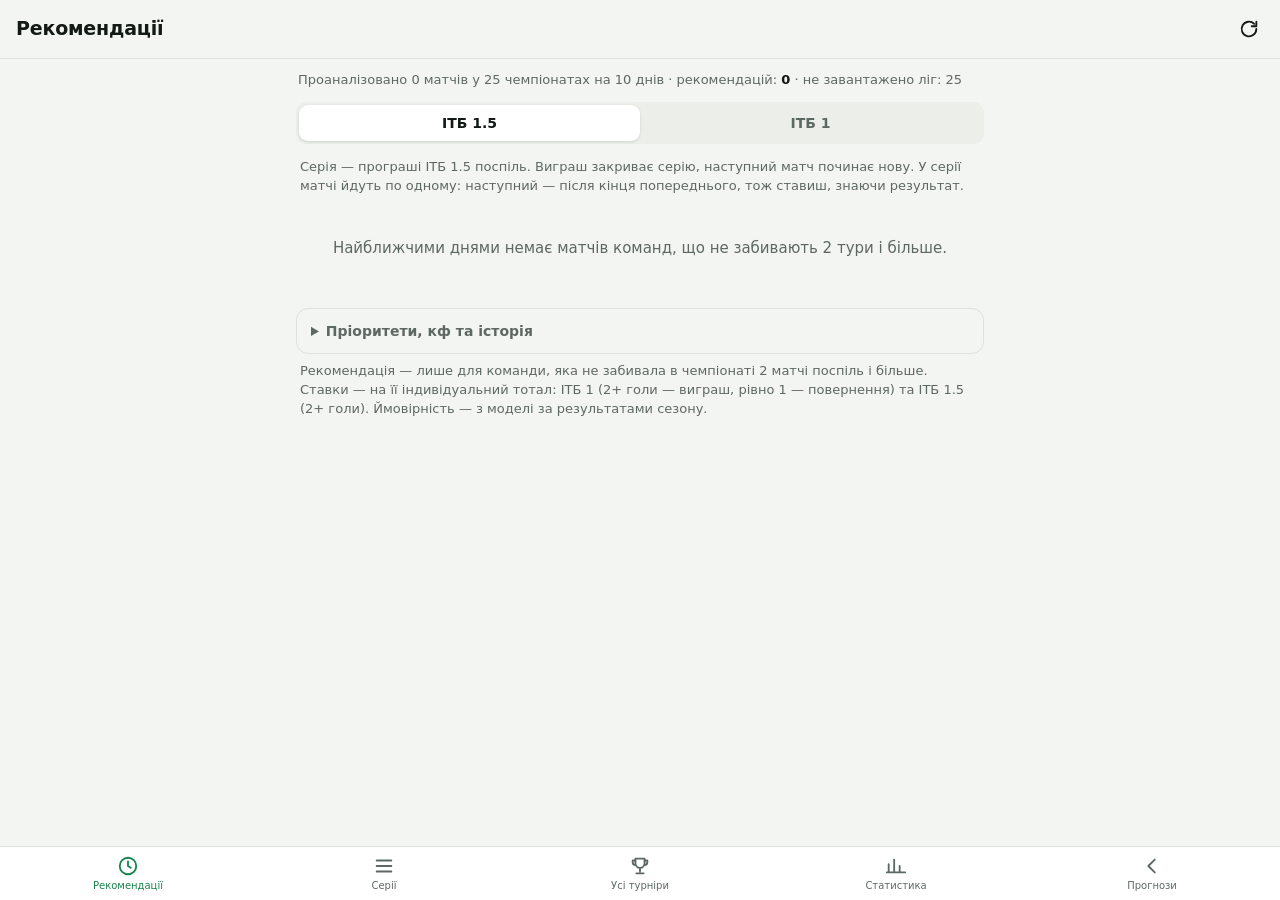
<file: drought/index.html>
<!doctype html>
<html lang="uk">
<head>
  <meta charset="utf-8">
  <meta name="viewport" content="width=device-width, initial-scale=1, viewport-fit=cover">
  <meta name="theme-color" content="#120f0e">
  <meta name="apple-mobile-web-app-capable" content="yes">
  <meta name="mobile-web-app-capable" content="yes">
  <meta name="apple-mobile-web-app-status-bar-style" content="black-translucent">
  <meta name="apple-mobile-web-app-title" content="Сухі серії">
  <meta name="description" content="Команди, що не забивають 2 тури і більше: рекомендації на індивідуальний тотал і статистика">
  <link rel="manifest" href="manifest.webmanifest">
  <link rel="icon" href="icons/icon.svg" type="image/svg+xml">
  <link rel="apple-touch-icon" href="icons/icon-192.png">
  <link rel="stylesheet" href="../styles.css">
  <link rel="stylesheet" href="drought.css">
  <title>Сухі серії</title>
</head>
<body>
  <header class="topbar">
    <h1 id="title">Рекомендації</h1>
    <button id="refresh" class="icon-btn" aria-label="Оновити">
      <svg viewBox="0 0 24 24"><path d="M20 12a8 8 0 1 1-2.34-5.66M20 4v5h-5"/></svg>
    </button>
  </header>

  <main id="view"></main>

  <nav class="tabbar">
    <a href="#/" data-tab="recs">
      <svg viewBox="0 0 24 24"><circle cx="12" cy="12" r="9"/><path d="M12 7v5l3 2"/></svg>
      <span>Рекомендації</span>
    </a>
    <a href="#/teams" data-tab="teams">
      <svg viewBox="0 0 24 24"><path d="M4 6h16M4 12h16M4 18h16"/></svg>
      <span>Серії</span>
    </a>
    <a href="#/all" data-tab="all">
      <svg viewBox="0 0 24 24"><path d="M7 4h10v5a5 5 0 0 1-10 0z"/><path d="M7 6H4v2a3 3 0 0 0 3 3M17 6h3v2a3 3 0 0 1-3 3M12 14v4M8 20h8"/></svg>
      <span>Усі турніри</span>
    </a>
    <a href="#/stats" data-tab="stats">
      <svg viewBox="0 0 24 24"><path d="M4 19V10M10 19V5M16 19v-7M22 19H2"/></svg>
      <span>Статистика</span>
    </a>
    <a href="../" data-tab="main">
      <svg viewBox="0 0 24 24"><path d="M15 5l-7 7 7 7"/></svg>
      <span>Прогнози</span>
    </a>
  </nav>

  <script src="../js/config.js"></script>
  <script src="../js/store.js"></script>
  <script src="../js/api.js"></script>
  <script src="../js/vbet.js"></script>
  <script src="../js/model.js"></script>
  <script src="drought.js"></script>
  <script>
    if ('serviceWorker' in navigator && location.protocol !== 'file:') {
      // Спільний service worker сайту: оновлення приходять одразу, сторінка перезавантажується сама.
      const hadController = !!navigator.serviceWorker.controller;
      let reloaded = false;
      navigator.serviceWorker.addEventListener('controllerchange', () => {
        if (hadController && !reloaded) { reloaded = true; location.reload(); }
      });
      navigator.serviceWorker.register('../sw.js', { scope: '../' }).then(r => {
        r.update();
        setInterval(() => r.update().catch(() => {}), 5 * 60 * 1000);
        document.addEventListener('visibilitychange', () => { if (!document.hidden) r.update().catch(() => {}); });
      }).catch(() => {});
    }
  </script>
</body>
</html>
</file>
<file: styles.css>
:root {
  --bg: #f3f5f2;
  --surface: #ffffff;
  --surface-2: #ebeee9;
  --text: #131915;
  --muted: #5e6862;
  --line: #dde2dc;
  --accent: #17834f;
  --accent-ink: #ffffff;
  --home: #17834f;
  --draw: #a3aca6;
  --away: #3567cf;
  --hi: #17834f;
  --mid: #b67c0a;
  --lo: #b4483a;
  --radius: 14px;
  --shadow: 0 1px 2px rgba(0, 0, 0, .05);
  color-scheme: light;
}

@media (prefers-color-scheme: dark) {
  :root:not([data-theme="light"]) {
    --bg: #0e1311;
    --surface: #161d19;
    --surface-2: #1f2823;
    --text: #e7ede9;
    --muted: #8d9993;
    --line: #27312b;
    --accent: #3cc98a;
    --accent-ink: #04140b;
    --home: #34b37a;
    --draw: #5f6a64;
    --away: #5f8ef0;
    --hi: #3cc98a;
    --mid: #e0a93b;
    --lo: #e0705f;
    --shadow: none;
    color-scheme: dark;
  }
}
:root[data-theme="dark"] {
  --bg: #0e1311; --surface: #161d19; --surface-2: #1f2823; --text: #e7ede9; --muted: #8d9993;
  --line: #27312b; --accent: #3cc98a; --accent-ink: #04140b; --home: #34b37a; --draw: #5f6a64;
  --away: #5f8ef0; --hi: #3cc98a; --mid: #e0a93b; --lo: #e0705f; --shadow: none; color-scheme: dark;
}

* { box-sizing: border-box; }
html { -webkit-text-size-adjust: 100%; }
body {
  margin: 0;
  background: var(--bg);
  color: var(--text);
  font: 15px/1.45 system-ui, -apple-system, "Segoe UI", Roboto, sans-serif;
  padding-bottom: calc(64px + env(safe-area-inset-bottom));
  -webkit-tap-highlight-color: transparent;
}
a { color: var(--accent); }
img { display: block; }
button, input, select { font: inherit; color: inherit; }

/* ---------- верхня і нижня панелі ---------- */
.topbar {
  position: sticky; top: 0; z-index: 10;
  display: flex; align-items: center; gap: 8px;
  padding: calc(10px + env(safe-area-inset-top)) 12px 10px 16px;
  background: color-mix(in srgb, var(--bg) 88%, transparent);
  backdrop-filter: blur(12px);
  border-bottom: 1px solid var(--line);
}
.topbar h1 { flex: 1; margin: 0; font-size: 19px; font-weight: 700; letter-spacing: -.01em; white-space: nowrap; overflow: hidden; text-overflow: ellipsis; }
.icon-btn { width: 38px; height: 38px; border: 0; border-radius: 10px; background: transparent; display: grid; place-items: center; cursor: pointer; flex: none; }
.icon-btn:active { background: var(--surface-2); }
.icon-btn[hidden] { display: none; }
svg { width: 22px; height: 22px; fill: none; stroke: currentColor; stroke-width: 2; stroke-linecap: round; stroke-linejoin: round; }

.tabbar {
  position: fixed; left: 0; right: 0; bottom: 0; z-index: 10;
  display: flex;
  padding-bottom: env(safe-area-inset-bottom);
  background: var(--surface);
  border-top: 1px solid var(--line);
}
.tabbar a {
  flex: 1; display: flex; flex-direction: column; align-items: center; gap: 2px;
  padding: 8px 0 7px; font-size: 11px; color: var(--muted); text-decoration: none;
}
.tabbar a.on { color: var(--accent); }

main { max-width: 720px; margin: 0 auto; padding: 12px 16px 24px; }

/* ---------- елементи керування ---------- */
.controls { display: grid; gap: 10px; margin-bottom: 14px; }
.segmented { display: flex; background: var(--surface-2); border-radius: 11px; padding: 3px; }
.segmented button {
  flex: 1; border: 0; background: transparent; padding: 8px 4px; border-radius: 9px;
  font-weight: 600; font-size: 14px; color: var(--muted); cursor: pointer;
}
.segmented button.on { background: var(--surface); color: var(--text); box-shadow: 0 1px 3px rgba(0, 0, 0, .12); }
.segmented.small button { padding: 6px 4px; font-size: 13px; }

.chips { display: flex; gap: 6px; overflow-x: auto; margin: 0 -16px; padding: 0 16px; scrollbar-width: none; }
.chips::-webkit-scrollbar { display: none; }
.chip {
  flex: none; display: flex; align-items: center; gap: 6px;
  border: 1px solid var(--line); background: var(--surface); border-radius: 999px;
  padding: 5px 11px; font-size: 13px; cursor: pointer; white-space: nowrap;
}
.chip img { width: 16px; height: 16px; object-fit: contain; }
.chip.on { background: var(--text); color: var(--bg); border-color: var(--text); }

.btn {
  display: inline-block; border: 0; border-radius: 11px; padding: 10px 16px;
  background: var(--accent); color: var(--accent-ink); font-weight: 600; text-decoration: none; cursor: pointer;
}
.btn.ghost { background: var(--surface-2); color: var(--text); }
.btn-row { margin-top: 10px; }

input, select {
  width: 100%; min-width: 0; padding: 10px 12px; border-radius: 10px;
  border: 1px solid var(--line); background: var(--bg);
}
input:focus, select:focus { outline: 2px solid var(--accent); outline-offset: -1px; }

/* ---------- картки ---------- */
.card { background: var(--surface); border: 1px solid var(--line); border-radius: var(--radius); padding: 14px; margin-bottom: 12px; box-shadow: var(--shadow); }
.card.flush { padding: 0; overflow: hidden; }
.card h2 { margin: 0 0 8px; font-size: 18px; }
.card h3 { margin: 0 0 10px; font-size: 15px; }
.hint { color: var(--muted); font-size: 13px; margin: 8px 0 0; }
.hint.pad { padding: 0 4px; }
.loading, .empty { padding: 32px 8px; text-align: center; color: var(--muted); }
.notice { border-radius: 10px; padding: 10px 12px; font-size: 14px; margin-bottom: 10px; }
.notice.error { background: color-mix(in srgb, var(--lo) 12%, transparent); color: var(--lo); }
.onboarding ol { padding-left: 20px; margin: 10px 0 14px; }
.summary { font-size: 13px; color: var(--muted); margin: 0 2px 12px; }
.summary b { color: var(--text); }

.ok { color: var(--hi); font-weight: 600; font-style: normal; }
.bad { color: var(--lo); font-weight: 600; font-style: normal; }

/* ---------- список матчів ---------- */
.group { margin-bottom: 18px; }
.group-head { display: flex; align-items: center; gap: 8px; margin: 0 2px 8px; color: var(--muted); font-size: 13px; text-decoration: none; }
.group-head b { color: var(--text); }
.group-head img { width: 20px; height: 20px; object-fit: contain; }

.match {
  display: grid; grid-template-columns: 1fr minmax(118px, 40%); grid-template-areas: "meta meta" "teams pred";
  gap: 6px 12px; align-items: center;
  padding: 11px 12px; margin-bottom: 8px;
  background: var(--surface); border: 1px solid var(--line); border-radius: var(--radius);
  color: inherit; text-decoration: none; box-shadow: var(--shadow);
}
.match:active { background: var(--surface-2); }
.m-meta { grid-area: meta; display: flex; justify-content: space-between; font-size: 12px; color: var(--muted); font-variant-numeric: tabular-nums; }
.m-meta .live { color: var(--lo); font-weight: 700; }
.m-league { display: flex; align-items: center; gap: 5px; }
.m-league img { width: 14px; height: 14px; object-fit: contain; }
.m-teams { grid-area: teams; display: grid; gap: 5px; min-width: 0; }
.team { display: flex; align-items: center; gap: 8px; min-width: 0; font-weight: 600; font-size: 14px; }
.team img { width: 20px; height: 20px; object-fit: contain; flex: none; }
.team span { flex: 1; overflow: hidden; text-overflow: ellipsis; white-space: nowrap; }
.team b { font-variant-numeric: tabular-nums; }
.m-pred { grid-area: pred; display: grid; gap: 6px; }
.pred-loading { font-size: 12px; color: var(--muted); text-align: right; }

.bar { display: flex; height: 18px; border-radius: 6px; overflow: hidden; gap: 2px; font-size: 10px; font-weight: 700; color: #fff; }
.bar span { display: grid; place-items: center; min-width: 22px; overflow: hidden; }
.bar .b1 { background: var(--home); }
.bar .bx { background: var(--draw); }
.bar .b2 { background: var(--away); }
.bar.big { height: 30px; font-size: 13px; border-radius: 8px; margin-top: 12px; }
.bar-legend { display: flex; justify-content: space-between; font-size: 12px; color: var(--muted); margin-top: 5px; }

.tip { justify-self: end; font-size: 12px; font-weight: 700; padding: 3px 8px; border-radius: 7px; white-space: nowrap; display: flex; gap: 5px; }
.tip.hi { background: color-mix(in srgb, var(--hi) 16%, transparent); color: var(--hi); }
.tip.mid { background: color-mix(in srgb, var(--mid) 18%, transparent); color: var(--mid); }
.tip.lo { background: var(--surface-2); color: var(--muted); }

.acca-head { display: flex; justify-content: space-between; align-items: baseline; gap: 8px; flex-wrap: wrap; margin-bottom: 8px; }
.acca-head span { font-size: 12px; color: var(--muted); }
.acca-row { display: flex; justify-content: space-between; gap: 10px; padding: 6px 0; border-top: 1px solid var(--line); font-size: 14px; }
.acca-row span { overflow: hidden; text-overflow: ellipsis; white-space: nowrap; }
.acca-row b { flex: none; color: var(--accent); }

/* ---------- екран матчу ---------- */
.hero-meta { display: flex; align-items: center; justify-content: center; gap: 6px; font-size: 12px; color: var(--muted); text-align: center; }
.hero-meta img { width: 16px; height: 16px; object-fit: contain; }
.hero-teams { display: grid; grid-template-columns: 1fr auto 1fr; align-items: center; gap: 8px; margin: 14px 0 8px; text-align: center; }
.hero-teams > div:not(.hero-score) { display: grid; justify-items: center; gap: 6px; font-size: 14px; min-width: 0; }
.hero-teams img { width: 52px; height: 52px; object-fit: contain; }
.hero-score { font-size: 26px; font-weight: 800; font-variant-numeric: tabular-nums; display: grid; }
.hero-score small { font-size: 11px; font-weight: 500; color: var(--muted); }
.xg { text-align: center; font-size: 13px; color: var(--muted); }
.xg b { color: var(--text); font-size: 15px; }

.tipcard { border-width: 1px 1px 1px 4px; }
.tipcard.hi { border-left-color: var(--hi); }
.tipcard.mid { border-left-color: var(--mid); }
.tipcard.lo { border-left-color: var(--draw); }
.tip-label { font-size: 12px; text-transform: uppercase; letter-spacing: .06em; color: var(--muted); }
.tip-main { font-size: 21px; font-weight: 800; margin: 2px 0 10px; letter-spacing: -.01em; }
.tip-stats { display: flex; flex-wrap: wrap; gap: 6px 16px; font-size: 13px; color: var(--muted); }
.tip-stats b { color: var(--text); }
.alts { margin-top: 10px; font-size: 13px; color: var(--muted); display: flex; flex-wrap: wrap; gap: 6px; align-items: center; }
.alts span { background: var(--surface-2); color: var(--text); padding: 2px 8px; border-radius: 6px; font-weight: 600; }

.reasons { margin: 0; padding-left: 18px; display: grid; gap: 6px; font-size: 14px; }

.value-form { display: grid; grid-template-columns: 1fr 120px; gap: 8px; margin-top: 10px; }
.value-out { margin-top: 10px; font-size: 14px; }

table { width: 100%; border-collapse: collapse; font-size: 13px; }
th { font-weight: 600; color: var(--muted); text-align: left; }
.markets th, .markets td { padding: 7px 4px; border-bottom: 1px solid var(--line); }
.markets td:last-child, .markets th:last-child { text-align: right; font-variant-numeric: tabular-nums; }
.markets tr.sel td { font-weight: 700; }
.markets tr:last-child td { border-bottom: 0; }
.pbar { position: relative; height: 20px; border-radius: 5px; background: var(--surface-2); overflow: hidden; min-width: 80px; }
.pbar i { position: absolute; inset: 0 auto 0 0; background: color-mix(in srgb, var(--accent) 35%, transparent); }
.pbar span { position: relative; padding-left: 6px; line-height: 20px; font-variant-numeric: tabular-nums; }

.scores { display: grid; grid-template-columns: repeat(3, 1fr); gap: 8px; }
.scores div { background: var(--surface-2); border-radius: 10px; padding: 8px; text-align: center; display: grid; }
.scores b { font-size: 18px; font-variant-numeric: tabular-nums; }
.scores span { font-size: 12px; color: var(--muted); }

.compare td, .compare th { padding: 7px 4px; border-bottom: 1px solid var(--line); }
.compare td { width: 34%; font-weight: 600; font-variant-numeric: tabular-nums; }
.compare td:first-child { text-align: left; }
.compare td:last-child { text-align: right; }
.compare tbody th { text-align: center; font-weight: 500; font-size: 12px; }
.compare thead th { color: var(--text); font-size: 13px; }
.compare thead th:last-child { text-align: right; }
.compare td:last-child .form { justify-content: flex-end; }

.form { display: inline-flex; gap: 2px; }
.form i { width: 17px; height: 17px; border-radius: 4px; display: grid; place-items: center; font: 700 10px/1 system-ui, sans-serif; color: #fff; }
.form .fW { background: var(--home); }
.form .fD { background: var(--draw); }
.form .fL { background: var(--lo); }

.status-line { font-size: 12px; color: var(--muted); margin: -4px 2px 10px; }
.badge { margin-left: 6px; font-size: 10px; font-weight: 700; padding: 1px 6px; border-radius: 5px; text-transform: uppercase; letter-spacing: .03em; }
.ok-b { background: color-mix(in srgb, var(--hi) 16%, transparent); color: var(--hi); }
.val-b { background: color-mix(in srgb, var(--away) 16%, transparent); color: var(--away); }
.value-pick { margin-top: 10px; padding: 8px 10px; border-radius: 9px; font-size: 13px; background: color-mix(in srgb, var(--away) 12%, transparent); }
.section-title { font-size: 13px; text-transform: uppercase; letter-spacing: .06em; color: var(--muted); margin: 6px 2px 8px; }
.league-list + .section-title { margin-top: 18px; }
.table-title { padding: 10px 12px 0; font-weight: 700; font-size: 13px; }
a.acca-row { color: inherit; text-decoration: none; }

.hint.top { margin: 0 0 12px; }
.squads { display: grid; grid-template-columns: 1fr 1fr; gap: 14px; }
.squad { min-width: 0; }
.squad h4 { display: flex; align-items: center; gap: 6px; margin: 0 0 8px; font-size: 14px; }
.squad h4 img { width: 18px; height: 18px; object-fit: contain; }
.absent { list-style: none; margin: 0; padding: 0; display: grid; gap: 6px; font-size: 13px; }
.absent b { display: block; }
.absent span { color: var(--lo); font-size: 12px; }
.xi-head { margin: 12px 0 6px; font-size: 12px; font-weight: 700; color: var(--muted); text-transform: uppercase; letter-spacing: .04em; }
.xi { list-style: none; margin: 0; padding: 0; display: grid; gap: 3px; font-size: 13px; }
.xi li { display: flex; gap: 6px; min-width: 0; overflow: hidden; text-overflow: ellipsis; white-space: nowrap; }
.xi li span { width: 20px; flex: none; text-align: right; color: var(--muted); font-variant-numeric: tabular-nums; }

.picks { display: grid; grid-template-columns: repeat(2, minmax(0, 1fr)); gap: 8px; }
.pick { background: var(--surface-2); border-radius: 10px; padding: 8px 10px; display: grid; gap: 1px; min-width: 0; }
.pick span { font-size: 11px; color: var(--muted); text-transform: uppercase; letter-spacing: .03em; }
.pick b { font-size: 14px; overflow: hidden; text-overflow: ellipsis; white-space: nowrap; }
.pick i { font-style: normal; font-size: 12px; color: var(--muted); }

.mgroup { border-top: 1px solid var(--line); }
.mgroup:first-of-type { border-top: 0; }
.mgroup summary { display: flex; justify-content: space-between; align-items: center; padding: 10px 2px; font-weight: 700; font-size: 14px; cursor: pointer; list-style: none; }
.mgroup summary::-webkit-details-marker { display: none; }
.mgroup summary::after { content: '›'; color: var(--muted); font-size: 18px; transition: transform .15s; margin-left: 8px; }
.mgroup[open] summary::after { transform: rotate(90deg); }
.mgroup summary span { margin-left: auto; font-size: 12px; font-weight: 500; color: var(--muted); }
.mgroup table { margin-bottom: 8px; }

.league-stats small { display: block; font-size: 11px; color: var(--muted); font-weight: 500; }
.history td { white-space: normal; vertical-align: top; }
.history small { color: var(--muted); }
.btn-row.pad { padding: 0 2px 12px; }

/* ---------- довідка ---------- */
.toc { display: flex; flex-wrap: wrap; gap: 6px; margin-bottom: 12px; }
.toc a { border: 1px solid var(--line); background: var(--surface); border-radius: 999px; padding: 5px 11px; font-size: 13px; color: var(--text); text-decoration: none; }
.terms, .gloss { margin: 0; display: grid; gap: 12px; }
.terms dt, .gloss dt { font-weight: 700; font-size: 14px; }
.terms dd, .gloss dd { margin: 2px 0 0; font-size: 14px; color: var(--muted); }
.gloss { gap: 10px; padding-bottom: 10px; }
.gloss div { display: grid; grid-template-columns: minmax(96px, 34%) 1fr; gap: 10px; align-items: baseline; }
.gloss dd { margin: 0; }
.term { scroll-margin-top: 70px; border-radius: 8px; transition: background-color 1.5s; }
.term.flash { background: color-mix(in srgb, var(--accent) 14%, transparent); }
.help {
  display: inline-grid; place-items: center; width: 17px; height: 17px; border-radius: 50%;
  font: 700 11px/1 system-ui, sans-serif; text-decoration: none; vertical-align: 1px;
  background: var(--surface-2); color: var(--muted); border: 1px solid var(--line);
}
.gloss-link { display: inline-block; margin-top: 10px; font-size: 13px; text-decoration: none; }

/* ---------- експреси ---------- */
.tabbar a { position: relative; }
.tab-count {
  position: absolute; top: 3px; left: calc(50% + 6px); min-width: 17px; height: 17px; padding: 0 4px;
  border-radius: 9px; background: var(--accent); color: var(--accent-ink);
  font: 700 10px/17px system-ui, sans-serif; font-style: normal; text-align: center;
}
.tab-count[hidden] { display: none; }

.add {
  border: 1px solid var(--line); background: var(--surface); color: var(--accent);
  border-radius: 8px; min-width: 30px; height: 28px; padding: 0 8px; font-weight: 700; cursor: pointer;
}
.add.on { background: var(--accent); color: var(--accent-ink); border-color: var(--accent); }
.add.wide { height: 36px; padding: 0 14px; }
.add-cell { width: 38px; text-align: right; }
.pick { position: relative; padding-right: 44px; }
.pick .add { position: absolute; right: 8px; top: 50%; transform: translateY(-50%); }

.toast {
  position: fixed; left: 50%; bottom: calc(76px + env(safe-area-inset-bottom)); transform: translate(-50%, 20px);
  max-width: calc(100% - 32px); width: max-content; padding: 10px 14px; border-radius: 12px;
  background: var(--text); color: var(--bg); font-size: 13px; opacity: 0; pointer-events: none;
  transition: opacity .2s, transform .2s; z-index: 20;
}
.toast a { color: var(--accent); font-weight: 700; margin-left: 6px; }
.toast.show { opacity: 1; transform: translate(-50%, 0); pointer-events: auto; }

.legs { display: grid; gap: 6px; }
.leg { display: flex; align-items: center; gap: 8px; padding: 8px 0; border-top: 1px solid var(--line); }
.leg:first-child { border-top: 0; }
.leg.started { opacity: .5; }
.leg-main { flex: 1; min-width: 0; display: grid; color: inherit; text-decoration: none; }
.leg-main small, .leg-num small { font-size: 11px; color: var(--muted); }
.leg-main span { font-size: 13px; overflow: hidden; text-overflow: ellipsis; white-space: nowrap; }
.leg-main b { font-size: 14px; color: var(--accent); }
.leg-league { display: flex; align-items: center; gap: 4px; font-style: normal; font-size: 11px; color: var(--muted); }
.leg-league img { width: 13px; height: 13px; object-fit: contain; }
.leg-num { display: grid; text-align: right; flex: none; min-width: 44px; }
.leg-odds { width: 64px; flex: none; padding: 6px 8px; }
.leg-x { flex: none; border: 0; background: transparent; color: var(--muted); font-size: 16px; width: 28px; height: 28px; cursor: pointer; }

.totals { display: grid; grid-template-columns: repeat(4, 1fr); gap: 6px; margin-top: 10px; padding-top: 10px; border-top: 1px solid var(--line); text-align: center; }
.totals div { display: grid; }
.totals span { font-size: 11px; color: var(--muted); }
.totals b { font-size: 17px; }

.acca-title { display: flex; align-items: center; gap: 8px; }
.acca-title b { font-size: 16px; }
.acca-title > span:last-child { margin-left: auto; font-weight: 800; font-size: 17px; }
.acca-sub { font-size: 13px; color: var(--muted); margin: 2px 0 8px; }
.risk { letter-spacing: 1px; font-size: 11px; }
.risk.r1 { color: var(--hi); } .risk.r2 { color: var(--hi); } .risk.r3 { color: var(--mid); }
.risk.r4 { color: var(--lo); } .risk.r5 { color: var(--lo); }

.chip-st { display: inline-block; margin-left: 6px; padding: 1px 7px; border-radius: 6px; font-size: 11px; font-weight: 700; background: var(--surface-2); color: var(--muted); }
.chip-st.win { background: color-mix(in srgb, var(--hi) 16%, transparent); color: var(--hi); }
.chip-st.loss { background: color-mix(in srgb, var(--lo) 14%, transparent); color: var(--lo); }
.leg-st b { font-size: 18px; }
.leg.st-win .leg-main b { color: var(--hi); }
.leg.st-loss .leg-main b { color: var(--lo); text-decoration: line-through; }

/* ---------- статистика ---------- */
.kpis { display: grid; grid-template-columns: repeat(3, 1fr); gap: 8px; text-align: center; }
.kpis div { display: grid; gap: 2px; }
.kpis b { font-size: 20px; }
.kpis span { font-size: 11px; color: var(--muted); line-height: 1.3; }
.rate { margin: 10px 0 12px; }
.rate-head { display: flex; justify-content: space-between; gap: 8px; font-size: 14px; }
.rate-bar { position: relative; height: 8px; border-radius: 4px; background: var(--surface-2); margin: 5px 0 2px; overflow: visible; }
.rate-bar i { position: absolute; inset: 0 auto 0 0; border-radius: 4px; background: var(--hi); }
.rate-bar em { position: absolute; top: -3px; bottom: -3px; width: 2px; background: var(--text); border-radius: 1px; }
.rate small { font-size: 11px; color: var(--muted); }
.day-head { display: flex; justify-content: space-between; padding: 12px 0 4px; border-bottom: 1px solid var(--line); font-size: 13px; }
.day-head span { color: var(--muted); }
.hrow { display: flex; align-items: center; gap: 10px; padding: 8px 0; border-bottom: 1px solid var(--line); color: inherit; text-decoration: none; }
.hrow-main { flex: 1; min-width: 0; display: grid; gap: 1px; }
.hrow-main small { font-size: 11px; color: var(--muted); }
.hrow-main span { font-size: 14px; overflow: hidden; text-overflow: ellipsis; white-space: nowrap; }
.hrow-main em { font-style: normal; font-size: 12px; color: var(--muted); }
.hrow-st { font-size: 18px; flex: none; }
.hacca { border-top: 1px solid var(--line); }
.hacca summary { list-style: none; cursor: pointer; padding: 10px 0; display: grid; grid-template-columns: auto 1fr auto; gap: 2px 8px; align-items: center; }
.hacca summary::-webkit-details-marker { display: none; }
.hacca summary .chip-st { margin: 0; }
.hacca summary small { grid-column: 1 / -1; font-size: 12px; color: var(--muted); }
.hacca-k { font-weight: 700; }

.live-dot { display: inline-block; width: 7px; height: 7px; border-radius: 50%; background: var(--lo); margin-right: 6px; vertical-align: 1px; animation: pulse 1.5s infinite; }
@keyframes pulse { 50% { opacity: .3; } }
.pchips { display: flex; flex-wrap: wrap; gap: 4px; margin-top: 3px; }
.pchip { font-size: 11px; padding: 1px 6px; border-radius: 6px; background: var(--surface-2); color: var(--muted); white-space: nowrap; }
.pchip.win { background: color-mix(in srgb, var(--hi) 14%, transparent); color: var(--hi); }
.pchip.loss { background: color-mix(in srgb, var(--lo) 12%, transparent); color: var(--lo); }
.pchip i { font-style: normal; }
.band-sum { margin: -6px 0 10px; font-size: 12px; color: var(--muted); }

.band-head { display: grid; gap: 1px; color: inherit; text-decoration: none; margin-bottom: 4px; }
.band-head small { display: flex; align-items: center; gap: 4px; font-size: 11px; color: var(--muted); }
.band-head small img { width: 13px; height: 13px; object-fit: contain; }
.band-head span { font-weight: 600; font-size: 14px; }

.notice-card { border-left: 4px solid var(--draw); }
.notice-card p { margin: 6px 0 0; }
.tip-main i { font-style: normal; font-size: 15px; margin-left: 6px; }

/* Перемикач вкладок статистики: 6 кнопок у дві лінії по 3. */
.segmented.tabs6 { display: grid; grid-template-columns: repeat(3, 1fr); gap: 2px; }
.kpis2 { margin-top: 12px; padding-top: 12px; border-top: 1px solid var(--line); }

/* Лайв: перший тайм 0:0 — виділення і блок тоталу 1.5. */
.zero-card { border: 2px solid var(--mid); }
.zero-box { margin: 0 0 14px; padding: 10px 12px; border-radius: 10px; background: color-mix(in srgb, var(--mid) 12%, transparent); }
.zero-title { font-size: 12px; font-weight: 700; text-transform: uppercase; letter-spacing: .04em; color: var(--mid); margin-bottom: 6px; }
.zero-row { display: grid; grid-template-columns: 1fr auto auto; gap: 10px; align-items: center; padding: 6px 0; border-top: 1px solid var(--line); }
.zero-row:first-of-type { border-top: 0; }
.zero-row div { display: grid; } .zero-row small { font-size: 11px; color: var(--muted); }
.zero-row > b { font-size: 18px; } .zero-row i { font-style: normal; color: var(--muted); font-size: 13px; }
.zero-row.fav > b { color: var(--hi); }

/* ---------- віртуальний рахунок ---------- */
.bank-balance { display: grid; justify-items: center; gap: 2px; text-align: center; }
.bank-balance span { font-size: 12px; text-transform: uppercase; letter-spacing: .06em; color: var(--muted); }
.bank-balance b { font-size: 32px; font-variant-numeric: tabular-nums; }
.bank-balance small { font-size: 12px; color: var(--muted); }
.bank-balance input { width: 80px; padding: 3px 6px; font-size: 12px; text-align: right; }
.chart { position: relative; margin-top: 12px; }
.chart svg { width: 100%; height: 110px; display: block; }
.chart-base { stroke: var(--line); stroke-width: 1; stroke-dasharray: 4 4; vector-effect: non-scaling-stroke; }
.chart-line { fill: none; stroke-width: 2.5; vector-effect: non-scaling-stroke; stroke-linejoin: round; }
.chart-line.up { stroke: var(--hi); } .chart-line.down { stroke: var(--lo); }
.chart-axis { position: absolute; inset: 0 auto 0 0; display: flex; flex-direction: column; justify-content: space-between; font-size: 10px; color: var(--muted); pointer-events: none; }
.bank-res { font-size: 14px; font-weight: 700; white-space: nowrap; }

.more summary { cursor: pointer; padding: 8px 0 2px; font-size: 13px; font-weight: 600; color: var(--accent); list-style: none; }
.more summary::-webkit-details-marker { display: none; }
.more[open] summary { display: none; }
.acca-row small { color: var(--muted); font-size: 11px; margin-right: 4px; }

.vrow { display: flex; align-items: center; gap: 10px; }
/* Два рядки: матч угорі, ставка з кф, ймовірністю й перевагою — під ним (щоб на телефоні нічого не ховалось). */
.vrow > a { flex: 1; min-width: 0; display: flex; flex-direction: column; gap: 2px; color: inherit; text-decoration: none; }
.vrow > a span { max-width: 100%; overflow: hidden; text-overflow: ellipsis; white-space: nowrap; }
.vrow > a b { color: var(--accent); }
.vrow.sel { background: color-mix(in srgb, var(--accent) 8%, transparent); margin: 0 -8px; padding-left: 8px; padding-right: 8px; border-radius: 8px; }
.vrow .add, .add-stub { flex: none; width: 30px; min-width: 30px; }
.vsel-bar { display: flex; align-items: center; gap: 8px; flex-wrap: wrap; padding-top: 10px; font-size: 13px; }
.vsel-bar span { flex: 1; color: var(--muted); }
.small-btn { padding: 6px 10px; font-size: 12px; }
.scen { margin-top: 12px; }
.scen td, .scen th { text-align: center; font-size: 12.5px; vertical-align: middle; }
.scen th small, .scen td small { font-size: 10.5px; color: var(--muted); font-weight: 400; }
.scen tr.plus td:first-child { box-shadow: inset 3px 0 0 var(--hi); }
.scen tr.minus td:first-child { box-shadow: inset 3px 0 0 var(--lo); }
.scen tr.even td { background: color-mix(in srgb, var(--hi) 10%, transparent); }
.doubles td { vertical-align: middle; font-size: 12.5px; }
.doubles td:nth-child(2) { line-height: 1.5; }
.doubles a { color: inherit; text-decoration: none; }
.doubles td b { color: var(--accent); }
.doubles td:nth-child(n+3) { white-space: nowrap; text-align: right; }

/* ---------- лайв ---------- */
.tabbar a { font-size: 10px; }
.segmented.small button { font-size: 12px; padding: 6px 2px; }
.live-top { display: flex; justify-content: space-between; align-items: center; gap: 8px; margin: 0 2px 10px; font-size: 12px; color: var(--muted); }
.switch { display: flex; align-items: center; gap: 6px; font-size: 13px; color: var(--text); white-space: nowrap; }
.switch input { width: 18px; height: 18px; accent-color: var(--accent); }
.live-score { display: grid; grid-template-columns: 1fr auto 1fr; gap: 10px; align-items: center; text-align: center; margin: 6px 0 2px; font-weight: 700; }
.live-score b { font-size: 28px; font-variant-numeric: tabular-nums; }
.live-status { text-align: center; font-size: 12px; font-weight: 700; color: var(--lo); margin-bottom: 8px; }
.live-stats { margin-bottom: 12px; }
.live-recs { display: grid; gap: 8px; margin-bottom: 14px; }
.live-rec { display: grid; gap: 1px; padding: 10px 12px; border-radius: 10px; background: color-mix(in srgb, var(--accent) 10%, transparent); border-left: 3px solid var(--accent); }
.live-rec span { font-size: 11px; text-transform: uppercase; letter-spacing: .04em; color: var(--muted); }
.live-rec b { font-size: 15px; }
.live-rec i { font-style: normal; font-size: 13px; color: var(--muted); }
.live-group { font-size: 12px; font-weight: 700; color: var(--muted); text-transform: uppercase; letter-spacing: .04em; margin: 10px 0 2px; }
.live-all { margin-top: 10px; }
.soon { font-size: 11px; color: var(--muted); text-align: right; display: block; line-height: 1.3; }

/* ---------- ліги ---------- */
.league-list { display: grid; gap: 8px; }
.league-item {
  display: flex; align-items: center; gap: 12px; padding: 12px 14px;
  background: var(--surface); border: 1px solid var(--line); border-radius: var(--radius);
  color: inherit; text-decoration: none;
}
.league-item img { width: 32px; height: 32px; object-fit: contain; background: #fff; border-radius: 8px; padding: 3px; }
.league-item span { flex: 1; display: grid; }
.league-item small { color: var(--muted); }
.league-item i { color: var(--muted); font-style: normal; font-size: 22px; }

.league-stats { display: grid; grid-template-columns: repeat(3, 1fr); gap: 8px; text-align: center; }
.league-stats div { display: grid; }
.league-stats b { font-size: 20px; }
.league-stats span { font-size: 11px; color: var(--muted); }

.table-wrap { overflow-x: auto; }
.standings { min-width: 520px; }
.standings th, .standings td { padding: 8px 6px; text-align: center; border-bottom: 1px solid var(--line); font-variant-numeric: tabular-nums; white-space: nowrap; }
.standings .tl { text-align: left; }
.standings tbody tr:last-child td { border-bottom: 0; }
.team-cell { display: flex; align-items: center; gap: 7px; font-weight: 600; max-width: 170px; overflow: hidden; text-overflow: ellipsis; }
.team-cell img { width: 18px; height: 18px; object-fit: contain; flex: none; }
.standings .good { color: var(--hi); font-weight: 700; }
.standings .poor { color: var(--lo); }

/* ---------- налаштування ---------- */
.key-row { display: grid; grid-template-columns: 1fr auto; gap: 8px; }
.disclaimer p { margin: 0; font-size: 14px; color: var(--muted); }

@media (min-width: 560px) {
  .match { grid-template-columns: 1fr 220px; }
}

/* Рекомендації за ринками: група → варіант, ймовірність, рівень впевненості */
.mrecs { display: grid; }
.mrec { border-top: 1px solid var(--line); }
.mrec:first-child { border-top: 0; }
.mrec summary { list-style: none; cursor: pointer; display: grid; grid-template-columns: 1fr auto; gap: 1px 10px; align-items: center; padding: 9px 0; }
.mrec summary::-webkit-details-marker { display: none; }
.mrec-name { grid-column: 1 / -1; font-size: 11px; text-transform: uppercase; letter-spacing: .04em; color: var(--muted); }
.mrec summary b { font-size: 15px; }
.lvl { font-style: normal; font-size: 12px; font-weight: 700; padding: 3px 8px; border-radius: 999px; white-space: nowrap; }
.lvl.hi { color: var(--hi); background: color-mix(in srgb, var(--hi) 14%, transparent); }
.lvl.mid { color: var(--mid); background: color-mix(in srgb, var(--mid) 14%, transparent); }
.lvl.lo { color: var(--muted); background: var(--surface-2); }
.mrec-all { display: flex; flex-wrap: wrap; gap: 6px; padding: 0 0 10px; }
.mrec-all span { font-size: 12px; padding: 4px 8px; border-radius: 8px; background: var(--surface-2); color: var(--muted); }
.mrec-all span b { color: var(--text, inherit); }
.mrec-all span.on { outline: 1.5px solid var(--accent); color: inherit; }

/* Цінні ставки: прогноз / ставка = результат */
.vres td { vertical-align: top; }
.vres td small { display: block; font-size: 11px; color: var(--muted); margin-top: 2px; }
.vres td a { color: inherit; text-decoration: none; font-weight: 600; }
.vres td:last-child, .vres th:last-child { text-align: right; white-space: nowrap; }
.vres tr.st-loss td:nth-child(2) b { color: var(--lo); }
.vres tr.st-win td:nth-child(2) b { color: var(--hi); }
.vres tfoot td { font-weight: 700; border-top: 1.5px solid var(--line); }

/* Основна й цінна ставка в картці матчу на головній */
.m-pred .tip { display: block; white-space: normal; text-align: right; max-width: 100%; line-height: 1.35; }
.tip small { font-size: 10px; font-weight: 600; text-transform: uppercase; letter-spacing: .03em; opacity: .75; }
.tip.val { background: color-mix(in srgb, var(--accent) 12%, transparent); color: var(--accent); }
.vrow > a b small.v-edge { margin: 0; font-size: 12px; color: var(--hi); font-weight: 700; }
/* Букмекер, за чиїм кф пораховано ставку: VBET — пріоритет, DK — DraftKings (запасний). */
.bk { display: inline-block; padding: 0 5px; border-radius: 5px; font-size: 10px; font-weight: 700; letter-spacing: .02em; line-height: 16px; vertical-align: 1px; font-style: normal; }
.bk.vbet { background: color-mix(in srgb, var(--accent) 16%, transparent); color: var(--accent); }
.bk.dk { background: var(--surface-2); color: var(--muted); }
</file>
<file: drought/drought.css>
/* «Сухі серії» — доповнення до ../styles.css */
.drec .m-meta { margin-bottom: 6px; }
.dr-match { display: grid; grid-template-columns: 1fr auto 1fr; gap: 10px; align-items: center; font-weight: 600; font-size: 15px; }
.dr-match span:last-child { text-align: right; }
.dr-match > b { font-variant-numeric: tabular-nums; font-size: 17px; }
.dr-hl { color: var(--lo); }
.dr-streak { margin: 8px 0 10px; font-size: 13px; color: var(--muted); }
.dr-streak b { color: var(--text); }
.dr-bets { display: grid; gap: 6px; }
.dr-bet { display: grid; grid-template-columns: 1fr auto auto 18px; gap: 10px; align-items: center; padding: 9px 12px; border-radius: 10px; background: color-mix(in srgb, var(--accent) 10%, transparent); }
.dr-bet > div { display: grid; min-width: 0; }
.dr-bet span { font-weight: 700; font-size: 14px; }
.dr-bet small { font-size: 11px; color: var(--muted); }
.dr-bet b { font-size: 17px; }
.dr-bet i { font-style: normal; font-size: 13px; color: var(--muted); white-space: nowrap; }
.dr-bet em { font-style: normal; text-align: center; }
.dr-bet.st-win { background: color-mix(in srgb, var(--hi) 14%, transparent); }
.dr-bet.st-loss { background: color-mix(in srgb, var(--lo) 12%, transparent); }
.dr-table td, .dr-agg td, .dr-res td, .dr-fail td { vertical-align: top; }
.dr-table td small, .dr-agg td small, .dr-res td small, .dr-fail td small { display: block; font-size: 11px; color: var(--muted); margin-top: 2px; font-weight: 400; }
.dr-n { color: var(--lo); font-size: 16px; }
.dr-res td:last-child, .dr-res th:last-child, .dr-agg td:last-child, .dr-agg th:last-child { text-align: right; white-space: nowrap; }
.dr-list { margin-top: 10px; }
.dr-list em { font-style: normal; font-size: 12px; color: var(--muted); }
.pad { padding: 0 2px; }
/* Особливі рекомендації — після 2 / 3 / 4+ програшів поспіль; колір — за пріоритетом */
.sp2 { --sp: var(--accent); }
.sp3 { --sp: var(--mid); }
.sp4 { --sp: var(--lo); }
.drec.special { box-shadow: inset 4px 0 0 var(--sp); background: color-mix(in srgb, var(--sp) 7%, var(--surface, transparent)); }
.drec.sp4 { box-shadow: inset 6px 0 0 var(--sp), 0 0 0 1px var(--sp); }
.dr-special { margin: -2px 0 8px; font-size: 12px; font-weight: 700; color: var(--sp); }
.sp-badge { display: inline-block; padding: 1px 7px; border-radius: 999px; font-size: 11px; font-weight: 700; white-space: nowrap; color: var(--accent-ink); background: var(--sp, var(--muted)); }
.dr-sp.on { box-shadow: inset 4px 0 0 var(--sp); }
.dr-sp-row { display: grid; gap: 2px; padding: 6px 0; border-top: 1px solid var(--line); font-size: 13px; }
.dr-sp-row:first-of-type { border-top: 0; }
.dr-sp-row small { font-size: 11px; color: var(--muted); }
.dr-sp-row.on > span { color: var(--sp); font-weight: 700; }
.dr-sp .hint .sp-badge { margin: 1px 0; }
/* Картка серії програшів */
.sc { display: grid; gap: 10px; padding: 12px 14px; }
.sc-head { display: flex; align-items: center; gap: 8px; }
.sc-head b { font-size: 15px; }
.sc-head small { margin-left: auto; font-size: 12px; font-weight: 700; color: var(--muted); white-space: nowrap; }
.sc.special .sc-head small { color: var(--sp); }
.sc-hist { display: flex; flex-wrap: wrap; gap: 4px; }
.sc-hist span { display: inline-flex; align-items: center; gap: 4px; padding: 2px 8px 2px 2px; border-radius: 999px; font-size: 12px; background: var(--surface-2); color: var(--muted); }
.sc-hist span i { width: 18px; height: 18px; border-radius: 50%; display: grid; place-items: center; font-style: normal; font-size: 11px; font-weight: 700; background: var(--line); color: var(--text); }
.sc-hist span.loss { background: color-mix(in srgb, var(--lo) 12%, transparent); color: var(--text); }
.sc-hist span.loss i { background: var(--lo); color: var(--accent-ink); }
.sc-hist small { font-size: 10px; color: var(--muted); }
.sc-next { display: grid; grid-template-columns: 1fr auto; gap: 4px 10px; align-items: center; padding: 10px 12px; border-radius: 12px; background: color-mix(in srgb, var(--accent) 10%, transparent); }
.sc.special .sc-next { background: color-mix(in srgb, var(--sp) 14%, transparent); }
.sc-no { grid-column: 1 / -1; font-size: 13px; font-weight: 700; color: var(--accent); }
.sc.special .sc-no { color: var(--sp); }
.sc-match { display: grid; gap: 1px; font-size: 14px; min-width: 0; }
.sc-match > b { font-size: 13px; color: var(--muted); }
.sc-match > b.live { color: var(--lo); }
.sc-match > span { font-weight: 700; font-size: 15px; }
.sc-match small { font-size: 11px; color: var(--muted); }
.sc-k { white-space: nowrap; color: var(--muted); font-size: 12px; text-align: right; }
.sc-k .dr-k { font-size: 17px; color: var(--text); }
.sc-later { margin: 0; font-size: 12px; color: var(--muted); }
.sc-closed { display: grid; grid-template-columns: auto auto 1fr; gap: 8px; align-items: center; padding: 7px 0; border-top: 1px solid var(--line); font-size: 13px; }
.sc-closed:first-of-type { border-top: 0; }
.sc-closed small { font-size: 11px; color: var(--muted); }
.sc-icons { display: flex; gap: 2px; }
.sc-icons i { width: 16px; height: 16px; border-radius: 4px; display: grid; place-items: center; font-style: normal; font-size: 10px; font-weight: 700; background: var(--surface-2); color: var(--muted); }
.sc-icons i.win { background: var(--hi); color: var(--accent-ink); }
.sc-icons i.loss { background: var(--lo); color: var(--accent-ink); }
.ser-intro { margin-bottom: 10px; }
/* Команда, що не забиває, — виділена; суперник — звичайним */
.dry { color: var(--lo); font-weight: 700; }
.dry i { display: inline-block; margin-left: 2px; padding: 0 6px; border-radius: 999px; font-style: normal; font-size: 10px; font-weight: 700; line-height: 16px; vertical-align: 2px; white-space: nowrap; color: var(--accent-ink); background: var(--lo); }
.opp { font-weight: 400; color: var(--muted); }
.sc-match > span .opp { color: var(--text); }
/* Усі ставки по часу */
.q-list { display: grid; }
.q-day { margin-top: 10px; padding-bottom: 4px; font-size: 12px; font-weight: 700; text-transform: uppercase; letter-spacing: .04em; color: var(--muted); }
.q-day:first-child { margin-top: 0; }
.q-row { display: grid; grid-template-columns: 46px 1fr auto; gap: 8px; align-items: center; padding: 8px 6px; border-top: 1px solid var(--line); font-size: 14px; }
.q-row.next { background: color-mix(in srgb, var(--accent) 10%, transparent); border-radius: 8px; font-weight: 700; }
.q-row.sp2, .q-row.sp3, .q-row.sp4 { background: color-mix(in srgb, var(--sp) 14%, transparent); }
.q-row .live { color: var(--lo); }
.q-row > span small { display: block; font-size: 11px; font-weight: 400; color: var(--muted); }
.q-row.sp2 small, .q-row.sp3 small, .q-row.sp4 small { color: var(--sp); font-weight: 700; }
.q-odds { font-size: 11px; color: var(--muted); white-space: nowrap; text-align: right; }
.q-odds .dr-k { font-size: 13px; color: var(--text); }
.dr-more { margin-top: 16px; }
.dr-more > summary { cursor: pointer; padding: 12px 14px; border: 1px solid var(--line); border-radius: 12px; font-weight: 700; font-size: 14px; color: var(--muted); }
/* Серії виграшів і програшів */
.dr-bars rect { cursor: pointer; stroke: none; }
.dr-bars rect.win { fill: var(--hi); }
.dr-bars rect.loss { fill: var(--lo); }
.dr-bars rect.void { fill: var(--muted); }
.dr-xaxis { display: flex; justify-content: space-between; font-size: 10px; color: var(--muted); margin-top: 3px; }
.dr-strip { display: flex; flex-wrap: wrap; gap: 8px 10px; margin-top: 12px; }
.dr-strip > div { display: grid; gap: 3px; }
.dr-strip small { font-size: 10px; color: var(--muted); }
.dr-strip span { display: flex; flex-wrap: wrap; gap: 2px; }
.dr-strip i { width: 18px; height: 18px; border-radius: 4px; display: grid; place-items: center; font-style: normal; font-size: 11px; font-weight: 700; cursor: pointer; background: var(--surface-2); color: var(--muted); }
.dr-strip i.win { background: var(--hi); color: var(--accent-ink); }
.dr-strip i.loss { background: var(--lo); color: var(--accent-ink); }
.dr-tipline { min-height: 16px; margin: 8px 0 4px; font-size: 12px; color: var(--muted); }
.dr-dist { margin-top: 6px; }
.dr-dist td:not(:first-child), .dr-dist th:not(:first-child) { text-align: center; }
</file>
